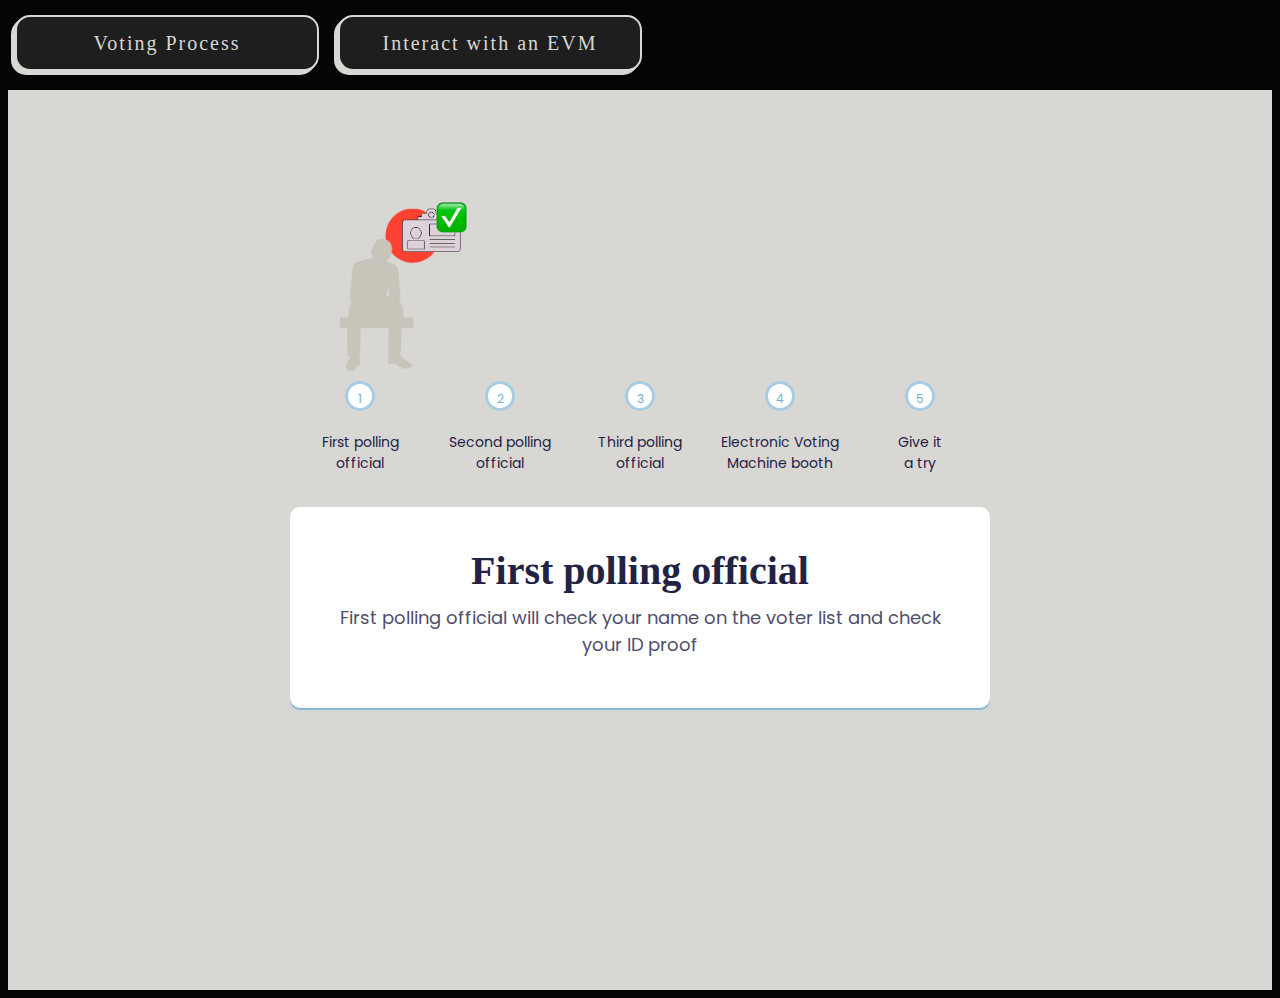
<file: Dayofpoll/index.html>
<!DOCTYPE html>
<html lang="en" >
<head>
  <meta charset="UTF-8">
  <meta name="viewport" content="width=device-width, initial-scale=1">
  <title>Electronic machine</title>
<link href="https://fonts.googleapis.com/css2?family=Poppins:ital,wght@0,100;0,200;0,300;0,400;0,500;0,600;0,700;0,800;0,900;1,100;1,200;1,300;1,400;1,500;1,600;1,700;1,800;1,900&display=swap" rel="stylesheet"><link rel="stylesheet" href="./style.css">
<link href="https://api.fontshare.com/v2/css?f[]=literata@301,400,500,501,401,300&display=swap" rel="stylesheet">

</head>

<body>

<div class="w3-bar w3-black">
  <button class="w3-bar-item w3-button" onclick="openCity('London')">Voting Process</button>
  <!-- <button class="w3-bar-item w3-button" onclick="openCity('Paris')">Step 2</button> -->
  <button class="w3-bar-item w3-button" onclick="openCity('Tokyo')">Interact with an EVM</button>
</div>

<div id="London" class="w3-container city">
    <div class='progress'>
      <div class='progress_inner'>
        <div class='progress_inner__step'>
          <label for='step-1'><span class="blue">First polling official</span></label>
        </div>
        <div class='progress_inner__step'>
          <label for='step-2'><span class="blue">Second polling official</span></label>
        </div>
        <div class='progress_inner__step'>
          <label for='step-3'><span class="blue">Third polling official</span></label>
        </div>
        <div class='progress_inner__step'>
          <label for='step-4'><span class="blue">Electronic Voting Machine booth</span></label>
        </div>
        <div class='progress_inner__step'>
          <label for='step-5'><span class="blue">Give it <br> a try</span></label>
        </div> 
        
       <input checked='checked' id='step-1' name='step' type='radio'>
        <input id='step-2' name='step' type='radio'>
        <input id='step-3' name='step' type='radio'>
        <input id='step-4' name='step' type='radio'>
        <input id='step-5' name='step' type='radio'>
        <div class='progress_inner__bar'></div>
        <div class='progress_inner__bar--set'></div>
        <div class='progress_inner__tabs'>
          <div class='tab tab-0'>
            <h1>First polling official</h1>
            <p>First polling official will check your name on the voter list and check your ID proof</p>
          </div>
          <div class='tab tab-1'>
            <h1>Second polling official</h1>
            <p>Second polling official will ink your finger, give you a slip and take your signature on a register (Form 17A)</p>
          </div>
          <div class='tab tab-2'>
            <h1>Third polling official</h1>
            <p>You will have to deposit the slip at the third polling official and show your inked finger and then proceed to the polling booth</p>
          </div>
          <div class='tab tab-3'>
            <h1>Electronic Voting Machine booth</h1>
            <p>You can now record your vote on the Electronic Voting Machine by pressing the ballot button opposite the symbol of the candidate of your choice on the Electronic Voting Machine (EVM); You will hear a beep sound</p>
          </div>
          <div class='tab tab-4'>
            <h1>Try it!</h1>
            <p>Click on the interact with an EVM button to see how the Electronic Voting Machine operates</p>
          </div>
        </div>
        <div class='progress_inner__status'>
          <div class='box_base'></div>
          <div class='box_string'></div>
          <div class='box_lid'></div>
          <div class='box_ribbon'></div>
          <div class='box_bow'>
            <div class='box_bow__left'></div>
            <div class='box_bow__right'></div>
          </div>
          <div class='box_item'></div>
          <div class='box_tag'></div>
        </div>
      </div>
    </div>    
</div>

<!-- <div id="Paris" class="w3-container city" style="display:none">
  <div class="card">
    <p> Electronic voting is the standard means of conducting elections using Electronic Voting Machines (EVMs) in India.</p>
    <p class="card-footer">Electronic Voting Machine</p>
  </div>
  <img src="table.png" class="table"> 
</div> -->

<div id="Tokyo" class="w3-container city" style="display:none">
  <div class="card">
    <p>Tap any of the blue buttons to cast a vote for the candidate of your choice. Or you can select None of the above option (NOTA) >></p>
    <p class="card-footer">Casting your Vote</p>
  </div>
<div class="machine">
      <img src="machine.svg" class="machine"> 
      <section id="radioContainer">
        <figure id="radioContainer_1" class="RadioSwatch">
          <figcaption>
            <i></i>
          </figcaption>
        </figure>
        <figure id="radioContainer_2" class="RadioSwatch">
          <figcaption>
            <i></i>
          </figcaption>
        </figure>
        <figure id="radioContainer_3" class="RadioSwatch">
          <figcaption>
            <i></i>
          </figcaption>
        </figure>
        <figure id="radioContainer_4" class="RadioSwatch">
          <figcaption>
            <i></i>
          </figcaption>
        </figure>
        <figure id="radioContainer_5" class="RadioSwatch">
          <figcaption>
            <i></i>
          </figcaption>
        </figure>
        <figure id="radioContainer_6" class="RadioSwatch">
          <figcaption>
            <i></i>
          </figcaption>
        </figure>
        <figure id="radioContainer_7" class="RadioSwatch">
          <figcaption>
            <i></i>
          </figcaption>
        </figure>
        <figure id="radioContainer_8" class="RadioSwatch">
          <figcaption>
            <i></i>
          </figcaption>
        </figure>
        <figure id="radioContainer_9" class="RadioSwatch">
          <figcaption>
            <i></i>
          </figcaption>
        </figure>
        <figure id="radioContainer_10" class="RadioSwatch">
          <figcaption>
            <i></i>
          </figcaption>
        </figure>
      </section>
      
    
    <section id="swatchContainer">
    
      <figure class="resizeSwatch1" >
        <button onclick="text1()" id="myButton" type="button"></button>
      </figure>
      <figure id="resizeSwatch2" class="resizeSwatch">
        <button onclick="text2()" id="myButton2" type="button"></button>
      </figure>
      <figure id="resizeSwatch3" class="resizeSwatch">
        <button onclick="text3()" id="myButton3" type="button"></button>
      </figure>
      <figure id="resizeSwatch4" class="resizeSwatch">
        <button onclick="text4()" id="myButton4" type="button"></button>
      </figure>
      <figure id="resizeSwatch5" class="resizeSwatch">
        <button onclick="text5()" id="myButton5" type="button"></button>
      </figure>
      <figure id="resizeSwatch6" class="resizeSwatch">
        <button onclick="text6()" id="myButton6" type="button"></button>
      </figure>
      <figure id="resizeSwatch7" class="resizeSwatch">
        <button onclick="text7()" id="myButton7" type="button"></button>
      </figure>
      <figure id="resizeSwatch8" class="resizeSwatch">
        <button onclick="text8()" id="myButton8" type="button"></button>
      </figure>
      <figure id="resizeSwatch9" class="resizeSwatch">
        <button onclick="text9()" id="myButton9" type="button"></button>
      </figure>
      <figure id="resizeSwatch10" class="resizeSwatch">
        <button onclick="text10()" id="myButton10" type="button"></button>
      </figure>
       </section> 
      </div>
<div>
  <div id="square1" class="square2"></div> 
  <img src="box.svg" class="box">
</div>





</div>


</body>
</html>


<script src='https://cdnjs.cloudflare.com/ajax/libs/jquery/3.2.1/jquery.min.js'></script>

<script> 

const resizeSwatch1 = document.querySelector('.resizeSwatch1')
const radioContainer1 = document.querySelector('#radioContainer_1')
const square1 = document.querySelector('#square')

resizeSwatch1.onclick = () =>{
  // radioContainer1.style.backgroundColor = 'red'
  radioContainer1.classList.add('red'),
  //square1.classList.add('green')
  //square1.innerHTML = "hello";
  radioContainer_2.classList.remove('red')
  radioContainer_3.classList.remove('red')
  radioContainer_4.classList.remove('red')
  radioContainer_5.classList.remove('red')
  radioContainer_6.classList.remove('red')
  radioContainer_7.classList.remove('red')
  radioContainer_8.classList.remove('red')
  radioContainer_9.classList.remove('red')
  radioContainer_10.classList.remove('red')
  
}

//repetition

resizeSwatch2.onclick = () =>{
  radioContainer_2.classList.add('red')
  radioContainer_1.classList.remove('red')
  radioContainer_3.classList.remove('red')
  radioContainer_4.classList.remove('red')
  radioContainer_5.classList.remove('red')
  radioContainer_6.classList.remove('red')
  radioContainer_7.classList.remove('red')
  radioContainer_8.classList.remove('red')
  radioContainer_9.classList.remove('red')
  radioContainer_10.classList.remove('red')
}

resizeSwatch3.onclick = () =>{
  radioContainer_3.classList.add('red')
  radioContainer_1.classList.remove('red')
  radioContainer_2.classList.remove('red')
  radioContainer_4.classList.remove('red')
  radioContainer_5.classList.remove('red')
  radioContainer_6.classList.remove('red')
  radioContainer_7.classList.remove('red')
  radioContainer_8.classList.remove('red')
  radioContainer_9.classList.remove('red')
  radioContainer_10.classList.remove('red')
}

resizeSwatch4.onclick = () =>{
  radioContainer_4.classList.add('red')
  radioContainer_1.classList.remove('red')
  radioContainer_2.classList.remove('red')
  radioContainer_3.classList.remove('red')
  radioContainer_5.classList.remove('red')
  radioContainer_6.classList.remove('red')
  radioContainer_7.classList.remove('red')
  radioContainer_8.classList.remove('red')
  radioContainer_9.classList.remove('red')
  radioContainer_10.classList.remove('red')
}

resizeSwatch5.onclick = () =>{
  radioContainer_5.classList.add('red')
  radioContainer_1.classList.remove('red')
  radioContainer_2.classList.remove('red')
  radioContainer_3.classList.remove('red')
  radioContainer_4.classList.remove('red')
  radioContainer_6.classList.remove('red')
  radioContainer_7.classList.remove('red')
  radioContainer_8.classList.remove('red')
  radioContainer_9.classList.remove('red')
  radioContainer_10.classList.remove('red')
}

resizeSwatch6.onclick = () =>{
  radioContainer_6.classList.add('red')
  radioContainer_1.classList.remove('red')
  radioContainer_2.classList.remove('red')
  radioContainer_3.classList.remove('red')
  radioContainer_4.classList.remove('red')
  radioContainer_5.classList.remove('red')
  radioContainer_7.classList.remove('red')
  radioContainer_8.classList.remove('red')
  radioContainer_9.classList.remove('red')
  radioContainer_10.classList.remove('red')
}

resizeSwatch7.onclick = () =>{
  radioContainer_7.classList.add('red')
  radioContainer_1.classList.remove('red')
  radioContainer_2.classList.remove('red')
  radioContainer_3.classList.remove('red')
  radioContainer_4.classList.remove('red')
  radioContainer_5.classList.remove('red')
  radioContainer_6.classList.remove('red')
  radioContainer_8.classList.remove('red')
  radioContainer_9.classList.remove('red')
  radioContainer_10.classList.remove('red')
}

resizeSwatch8.onclick = () =>{
  radioContainer_8.classList.add('red')
  radioContainer_1.classList.remove('red')
  radioContainer_2.classList.remove('red')
  radioContainer_3.classList.remove('red')
  radioContainer_4.classList.remove('red')
  radioContainer_5.classList.remove('red')
  radioContainer_6.classList.remove('red')
  radioContainer_7.classList.remove('red')
  radioContainer_9.classList.remove('red')
  radioContainer_10.classList.remove('red')
}

resizeSwatch9.onclick = () =>{
  radioContainer_9.classList.add('red')
  radioContainer_1.classList.remove('red')
  radioContainer_2.classList.remove('red')
  radioContainer_3.classList.remove('red')
  radioContainer_4.classList.remove('red')
  radioContainer_5.classList.remove('red')
  radioContainer_6.classList.remove('red')
  radioContainer_7.classList.remove('red')
  radioContainer_8.classList.remove('red')
  radioContainer_10.classList.remove('red')
}

resizeSwatch10.onclick = () =>{
  radioContainer_10.classList.add('red')
  radioContainer_1.classList.remove('red')
  radioContainer_2.classList.remove('red')
  radioContainer_3.classList.remove('red')
  radioContainer_4.classList.remove('red')
  radioContainer_5.classList.remove('red')
  radioContainer_6.classList.remove('red')
  radioContainer_7.classList.remove('red')
  radioContainer_8.classList.remove('red')
  radioContainer_9.classList.remove('red')
}


function text1() {
        document.getElementById("square1").innerHTML =
       // "<span style='font-size:40px'>AA ∑</span>";
       '<span class="inside">TOPNA ∑</span>';
    }

function text2() {
        document.getElementById("square1").innerHTML =
       // "<span style='font-size:40px'>AA ∑</span>";
       '<span class="inside">FARHEEN ∆</span>';
    }

function text3() {
        document.getElementById("square1").innerHTML =
       // "<span style='font-size:40px'>AA ∑</span>";
       '<span class="inside">JOSH Ω</span>';
    }

function text4() {
        document.getElementById("square1").innerHTML =
       // "<span style='font-size:40px'>AA ∑</span>";
       '<span class="inside">BHARATI ≈</span>';
    }

function text5() {
        document.getElementById("square1").innerHTML =
       // "<span style='font-size:40px'>AA ∑</span>";
       '<span class="inside">SURAJMAL ∫</span>';
    }

function text6() {
        document.getElementById("square1").innerHTML =
       // "<span style='font-size:40px'>AA ∑</span>";
       '<span class="inside">KOMA #</span>';
    }

function text7() {
        document.getElementById("square1").innerHTML =
       // "<span style='font-size:40px'>AA ∑</span>";
       '<span class="inside">AJAL ¢</span>';
    }

function text8() {
        document.getElementById("square1").innerHTML =
       // "<span style='font-size:40px'>AA ∑</span>";
       '<span class="inside">BREJA §</span>';
    }

function text9() {
        document.getElementById("square1").innerHTML =
       // "<span style='font-size:40px'>AA ∑</span>";
       '<span class="inside">KHIMJI ∞</span>';
    }

function text10() {
        document.getElementById("square1").innerHTML =
       // "<span style='font-size:40px'>AA ∑</span>";
       '<span class="inside">NOTA NOTA</span>';
    }


//document.getElementById('text').onclick = function text(){
//ctx.strokeStyle = "#589";
//ctx.font = "35px Arial";
// ctx.fillText("Hellow World !!!", 100, 100);}


//Tabs

function openCity(cityName) {
  var i;
  var x = document.getElementsByClassName("city");
  for (i = 0; i < x.length; i++) {
    x[i].style.display = "none";  
  }
  document.getElementById(cityName).style.display = "block";  
}

//beep sound audio 
var beep = new Audio(); // Create an audio object
    beep.src = 'beep.mp3'; // Set the source of the audio file

    document.getElementById('myButton').addEventListener('click', function() {
      beep.play(); // Play the audio file
    });

var beep = new Audio(); // Create an audio object
    beep.src = 'beep.mp3'; // Set the source of the audio file

    document.getElementById('myButton2').addEventListener('click', function() {
      beep.play(); // Play the audio file
    });

var beep = new Audio(); // Create an audio object
    beep.src = 'beep.mp3'; // Set the source of the audio file

    document.getElementById('myButton3').addEventListener('click', function() {
      beep.play(); // Play the audio file
    });

var beep = new Audio(); // Create an audio object
    beep.src = 'beep.mp3'; // Set the source of the audio file

    document.getElementById('myButton4').addEventListener('click', function() {
      beep.play(); // Play the audio file
    });

var beep = new Audio(); // Create an audio object
    beep.src = 'beep.mp3'; // Set the source of the audio file

    document.getElementById('myButton5').addEventListener('click', function() {
      beep.play(); // Play the audio file
    });

var beep = new Audio(); // Create an audio object
    beep.src = 'beep.mp3'; // Set the source of the audio file

    document.getElementById('myButton6').addEventListener('click', function() {
      beep.play(); // Play the audio file
    });

var beep = new Audio(); // Create an audio object
    beep.src = 'beep.mp3'; // Set the source of the audio file

    document.getElementById('myButton7').addEventListener('click', function() {
      beep.play(); // Play the audio file
    });
    
var beep = new Audio(); // Create an audio object
    beep.src = 'beep.mp3'; // Set the source of the audio file

    document.getElementById('myButton8').addEventListener('click', function() {
      beep.play(); // Play the audio file
    });

var beep = new Audio(); // Create an audio object
    beep.src = 'beep.mp3'; // Set the source of the audio file

    document.getElementById('myButton9').addEventListener('click', function() {
      beep.play(); // Play the audio file
    });

var beep = new Audio(); // Create an audio object
    beep.src = 'beep.mp3'; // Set the source of the audio file

    document.getElementById('myButton10').addEventListener('click', function() {
      beep.play(); // Play the audio file
    });

</script>
</html>
</file>
<file: Dayofpoll/style.css>
* {
    box-sizing: border-box;
  }
  
  *,
  *::before,
  *::after {
    font-family: "Poppins", sans-serif;
  }
  
  h2 {
    font-size: 1.5rem;
    font-family: 'Inter', sans-serif;
    font-weight: 400;
    margin-top: 3%;
    color: #ffffff; 
  }


html, body{
  background-color:#050505;
}

  /* body {
    display: flex;
    flex-direction: row;
    align-items: center;
    justify-content: center;
    width: 100%;
    height: 100vh;
    overflow: hidden;
    margin: 0;
    color: #224;
    background:
      url(bg.jpg)
      center / cover no-repeat fixed;
  } */
  
  #swatchContainer {
    position: relative;
    /*overflow: visible;*/
    display: flex;
    flex-direction: column;
    align-items: center;
    justify-content: center;
    /*background-color: #0C4093;
    background-image: radial-gradient(#000000 0.1px, #D7CCCA 0px);
    background-size: 15px 15px;
    background-attachment: fixed;
    background-position: center;*/
    height:361px;
    /* width: 60px; */
    margin-left: 591px;
    margin-top: -180px;
    /*max-width: calc(100% - 10px);
    max-height: calc(100% - 10px);*/
  }
  
  #swatchContainer::after {
    position: absolute;
    width: 99%;
    height: 40px;
    top: 0;
    background: #D7CCCA;
    z-index: -1;
    /*box-shadow: rgba(0, 0, 0, 0.35) 0px 5px 15px;*/
  }
  
  #swatchContainer,
  #swatchContainer::after,
  #swatchContainer * {
    border-radius: 35px;
  }
  
  .resizeSwatch, .resizeSwatch1 {
    display: flex;
    flex-direction: column;
    align-items: center;
    justify-content: center;
    resize: both;
   /* overflow: auto;*/
    width: 120px;
    height: 27px;
    min-width: 20px;
    min-height: 10px;
    max-height: 99%;
    /*background: #0C4093;*/
    background-size: 120%;
    background-position: center;
    margin: 4.5px;
    /*box-shadow: rgba(60, 64, 67, 0.3) 0px 1px 2px 0px,*/
    /*  rgba(60, 64, 67, 0.15) 0px 2px 6px 2px;*/
   /* border-top: 1px solid black;*/
   /* border-bottom: 1px solid black;*/
    transition: all 0.15s ease;
    background-color: #0C4093;
    width: 60px;
    height: 400px;
  }

  /*
  .resizeSwatch, .resizeSwatch1:hover {
    cursor: pointer;
    transform: translateY(-5px);
    transition: all 0.15s ease;
  }*/

  .resizeSwatch:active {
    transform: scale(0.97) translateY(0px);
  }
  
  .resizeSwatch figcaption:hover {
    background: rgba(0, 0, 0, 0.6);
    transition: all 0.15s ease;
  }
  
  .resizeSwatch figcaption i {
    font-size: 16pt;
    position: relative;
    font-style: normal;
    user-select: none;
    z-index: 1;
  }
  
  /*text-shadow: 0px 0px 8px #e40081;*/
  
  #radioContainer {
    position: relative;
    width: auto;
    height: auto;
    overflow: visible;
    display: flex;
    flex-direction: column;
    align-items: center;
    justify-content: center;
    background-color: #0C4093;
    background-image: radial-gradient(#000000 0.1px, #D7CCCA 0px);
    background-size: 15px 15px;
    background-attachment: fixed;
    background-position: center;
    /*max-width: calc(100% - 10px);
    max-height: calc(100% - 10px);*/
    margin-left: 465px;
    margin-top: -475px;
    height: 0px;
  }
  
  .RadioSwatch {
    display: flex;
    flex-direction: column;
    align-items: right;
    justify-content: center;
    resize: both;
    width: 3px;
    border-radius: 35px;
    height: -30px;
    min-width: 14px;
    min-height: 14px;
    max-height: 99%;
    background: #6D1B33;
    background-size: 120%;
    background-position: center;
    margin: 11px;
    box-shadow: rgba(60, 64, 67, 0.3) 0px 1px 2px 0px,
      rgba(60, 64, 67, 0.15) 0px 2px 6px 2px;
    border-top: 1px solid black;
    border-bottom: 1px solid black;
    transition: all 0.15s ease;
  }
  
  button {
    background-color: #0C4093;
    width: 75px;
    height: 400px;
  }

  .w3-bar-item {
    background-color: rgb(30, 30, 30);
    font-family: 'Literata', serif;
    font-size: 1rem;
    color: #D8D7D4;
    margin: 7px;
    letter-spacing: 0.1em;
    text-decoration: none;
    transition: color 200ms ease-out, box-shadow 150ms ease-out, transform 200ms ease-out;
    box-shadow: -1px 1px currentcolor, -2px 2px currentcolor, -3px 3px currentcolor, -4px 4px currentcolor;
    display: inline-block;
    padding: 0.5em 1em;
    border: 2px solid currentcolor;
    width: 304px;
    height: 56px;
    margin-top: 7px;
    margin-bottom: 19px;
    border-radius: 15px;
    align-items: center;
  
  }

  .w3-bar-item:hover, .cta-btn:focus {
    color: #FCF2F0;
    box-shadow: -1px 1px currentcolor, -2px 2px currentcolor, -3px 3px currentcolor, -4px 4px currentcolor, -5px 5px currentcolor, -6px 6px currentcolor;
    transform: translatey(-2px);
  }
  .w3-bar-item:active {
    box-shadow: -1px 1px 0 0 currentcolor;
    transform: translatey(0px);
  }

  /* Responsive layout - machine*/
  @media (max-width: 800px) {
  .w3-bar-item { 
  position: sticky;
  margin: 30px;
  margin-top: -2px;
  margin-bottom: 19px;
    }
  }
  

  .red{
    /* background-color: red; */
    background-color: var(--glow-color);
  box-shadow: 0 0 0.2em 0.05em var(--glow-color);
  transition: opacity 100ms linear;
  }

  :root {
    --glow-color: rgb(249, 22, 22);
  }

.machine{ 
    height: 770px;
    width: 650px;
    margin-left: 148px;
    margin-top: -145px;
  }

/* Responsive layout - machine*/
@media (max-width: 800px) {
  .machine { 
  margin-left: 149px;
  margin-top: -144px;
    }
  }

/* Responsive layout - machine*/
  @media (max-width: 800px) {
      .radioContainer { 
      margin-left: 65px;
      margin-top: -475px;
        }
      }

.box{
    margin-left:827px;
    margin-top:-194px;
  }

 /* Responsive layout - machine*/
@media (max-width: 800px) {
  .box { 
  margin-left: 830px;
  margin-top: -195px;
    }
  }

.inside { 
    position: relative;
  font-size:-21px;
  margin-left: 5px;
  max-width: 5px; }

.square2 {
    position: relative;
    height: 110px;
    width: 90px;
    margin-top: -693px;
    margin-left: 1064px;
    background-color: #DED2DA;
    border-radius: 3px;
  }

/* Responsive layout - machine*/
@media (max-width: 800px) {
  .square2 { 
  position: relative;
  margin-left: 1066px;
  margin-top: -654px;
    }
  }


  /*cards*/

  :root {
    font-size: 20px;
    box-sizing: inherit;
  }
  
  *,
  *:before,
  *:after {
    box-sizing: inherit;
  }
  
  p {
    margin: 0;
  }
  
  p:not(:last-child) {
    margin-bottom: 1.5em;
  }

  .card {
    font: 14px Inter, sans-serif;
    max-width: 300px;
    min-height: 200px;
    display: flex;
    flex-direction: column;
    justify-content: space-between;
    max-width: 500px;
    /*height: 300px;*/
    width: 252px;
    margin-left: 80px;
    margin-top: 80px;
    padding: 35px;
    border: 1px solid rgba(255, 255, 255, .25);
    border-radius: 20px;
    background-color: rgba(255, 255, 255, 0.45);
    box-shadow: 0 0 10px 1px rgba(0, 0, 0, 0.25);
  
    backdrop-filter: blur(15px);
  }
  
  .card-footer {
    font-size: 0.65em;
    color: #446;
  }
  


  /* process */

  .progress_inner #step-1:checked + input + input + input + input + div + div + div + div > .box_string {
    top: -43px;
    left: 62px;
    opacity: 1;
  }

  .progress_inner #step-1:checked + input + input + input + input + div + div + div + div > .box_base, body .progress_inner #step-3:checked + input + input + div + div + div + div > .box_base, body .progress_inner #step-2:checked + input + input + input + div + div + div + div > .box_base {
    top: 50%;
    left: 0px;
    opacity: 1;
  }


  .progress_inner #step-1:checked + input + input + input + input + div + div + div + div > .box_item, body .progress_inner #step-5:checked + div + div + div + div > .box_item, body .progress_inner #step-4:checked + input + div + div + div + div > .box_item, body .progress_inner #step-3:checked + input + input + div + div + div + div > .box_item, body .progress_inner #step-2:checked + input + input + input + div + div + div + div > .box_item {
    top: -30px;
    left: 0px;
    opacity: 0;
  }

  .progress_inner #step-2:checked + input + input + input + div + div + div + div > .box_lid, body .progress_inner #step-5:checked + div + div + div + div > .box_lid, body .progress_inner #step-4:checked + input + div + div + div + div > .box_lid {
    top: -20px;
    left: 0px;
    opacity: 0;
  }
  
  .progress_inner #step-3:checked + input + input + div + div + div + div > .box_lid {
    top: -62px;
    left: 63px;
    opacity: 1;
  }

  /* .progress_inner #step-2:checked + input + input + input + div + div + div + div > .box_item, body .progress_inner #step-5:checked + div + div + div + div > .box_item, body .progress_inner #step-4:checked + input + div + div + div + div > .box_item {
    top: -10px;
    left: 0px;
    opacity: 1;
  }
  
  .progress_inner #step-3:checked + input + input + div + div + div + div > .box_item, body .progress_inner #step-5:checked + div + div + div + div > .box_item, body .progress_inner #step-4:checked + input + div + div + div + div > .box_item {
    top: -40px;
    left: -40px;
    opacity: 1;
  } */
  body .progress_inner #step-2:checked + input + input + input + div + div + div + div > .box_item {
    top: -38px;
    left: 56px;
    opacity: 1;
}


  .progress_inner #step-3:checked + input + input + div + div + div + div > .box_bow, body .progress_inner #step-5:checked + div + div + div + div > .box_bow, body .progress_inner #step-4:checked + input + div + div + div + div > .box_bow {
    top: 0px;
    left: 0px;
    opacity: 0;
  }
  
  .progress_inner #step-4:checked + input + div + div + div + div > .box_ribbon {
    top: 50%;
    left: 0px;
    opacity: 1;
  }

  .progress_inner #step-2:checked + input + input + div + div + div + div > .box_ribbon {
    top: 70%;
    left: 0px;
    opacity: 0;
  }

  .progress_inner #step-1:checked + input + div + div + div + div > .box_bow {
    top: -10px;
    left: 0px;
    opacity: 1;
  }
  
  .progress_inner #step-5:checked + div + div + div + div > .box_tag {
    top: 10px;
    left: -39px;
    opacity: 1;
  }
  
  * {
    box-sizing: border-box;
  }
  
  .progress_inner__status .box_string, body .progress_inner__status .box_tag, body .progress_inner__status .box_bow__right, body .progress_inner__status .box_bow__left, body .progress_inner__status .box_bow, body .progress_inner__status .box_ribbon, body .progress_inner__status .box_item, body .progress_inner__status .box_base, body .progress_inner, body .progress_inner__step:before {
    position: absolute;
    left: 0;
    right: 0;
    top: 50%;
    transform: translateY(-50%);
    margin: auto;
  }
  
  .progress_inner__bar--set, body .progress_inner__bar {
    height: 6px;
    left: 10%;
    background: repeating-linear-gradient(45deg, #e4ecf0, #ebc5a2 4px, #ebc94c 4px, #d2a512 10px);
    transition: width 800ms cubic-bezier(0.915, 0.015, 0.3, 1.005);
    border-radius: 6px;
    width: 0;
    position: relative;
    z-index: -1;
  }
  
  .progress_inner__step:before {
    width: 30px;
    height: 30px;
    color: #70afd0;
    background: white;
    line-height: 30px;
    border: 3px solid #a6cde2;
    font-size: 12px;
    top: 3px;
    border-radius: 100%;
    transition: all 0.4s;
    cursor: pointer;
    pointer-events: none;
  }

  @media (max-width: 800px) {
    .progress_inner__step:before
    { 
      width: 40px;
    height: 40px;
    font-size: 35px;
    text-align: center;
      }
    }
  
  .progress_inner__step {
    width: 20%;
    font-size: 14px;
    padding: 0 10px;
    transition: all 0.4s;
    float: left;
    text-align: center;
    position: relative;
  }
  @media (max-width: 800px) {
    .progress_inner__step  { 
      top: 271px;
      left:2px;
      }
    }

  .progress_inner__step label {
    padding-top: 50px;
    top: 32px;
    display: block;
    position: relative;
    cursor: pointer;
  }
  
  .progress_inner__step:hover {
    color: white;
  }

  .progress_inner__step:hover:before {
    color: white;
    background: #FC4131;
  }
  
  body {
    color: #FC4131;
  }
  .progress_inner {
    height: 200px;
    width: 700px;
  }
  .progress_inner #step-5:checked + div {
    width: 80%;
  }
  .progress_inner #step-5:checked + div + div + div > .tab:nth-of-type(5) {
    opacity: 1;
    top: 0;
  }
  .progress_inner #step-5:checked + div + div + div + div {
    right: 10%;
  }
  .progress_inner #step-4:checked + input + div {
    width: 60%;
  }
  .progress_inner #step-4:checked + input + div + div + div > .tab:nth-of-type(4) {
    opacity: 1;
    top: 0;
  }
  .progress_inner #step-4:checked + input + div + div + div + div {
    right: 30%;
  }
  .progress_inner #step-3:checked + input + input + div {
    width: 40%;
  }
  .progress_inner #step-3:checked + input + input + div + div + div > .tab:nth-of-type(3) {
    opacity: 1;
    top: 0;
  }
  .progress_inner #step-3:checked + input + input + div + div + div + div {
    right: 50%;
  }
  .progress_inner #step-2:checked + input + input + input + div {
    width: 20%;
  }
  .progress_inner #step-2:checked + input + input + input + div + div + div > .tab:nth-of-type(2) {
    opacity: 1;
    top: 0;
  }
  .progress_inner #step-2:checked + input + input + input + div + div + div + div {
    right: 70%;
  }
  .progress_inner #step-1:checked + input + input + input + input + div {
    width: 0%;
  }
  .progress_inner #step-1:checked + input + input + input + input + div + div + div > .tab:nth-of-type(1) {
    opacity: 1;
    top: 0;
  }
  .progress_inner #step-1:checked + input + input + input + input + div + div + div + div {
    right: 90%;
  }
  .progress_inner__step:nth-of-type(1):before {
    content: "1";
  }
  .progress_inner__step:nth-of-type(2):before {
    content: "2";
  }
  .progress_inner__step:nth-of-type(3):before {
    content: "3";
  }
  .progress_inner__step:nth-of-type(4):before {
    content: "4";
  }
  .progress_inner__step:nth-of-type(5):before {
    content: "5";
  }
  /* .progress_inner__bar--set {
    width: 80%;
    top: -6px;
    position: relative;
    z-index: -2;
  } */
  .progress_inner__tabs .tab {
    opacity: 0;
    position: absolute;
    top: 40px;
    text-align: center;
    margin-top: 157px;
    box-shadow: 0px 2px 1px #80b7d5;
    padding: 30px;
    padding-bottom: 50px;
    background: white;
    border-radius: 10px;
    transition: all 0.2s;
  }
  .progress_inner__tabs .tab h1 {
    margin: 10px;
    font-family: 'Literata', serif;
  }
  .progress_inner__tabs .tab p {
    font-weight: 400;
    opacity: 0.8;
    font-size: 18px;
  }
  .progress_inner__status {
    width: 40px;
    height: 40px;
    top: -80px;
    transition: right 800ms cubic-bezier(0.915, 0.015, 0.3, 1.005);
    transform: translateX(50%);
    position: absolute;
  }
  .progress_inner__status div {
    opacity: 0;
    transition: all 600ms cubic-bezier(0.915, 0.015, 0.3, 1.005);
    transition-delay: 300ms;
  }
  .progress_inner__status div {
    position: absolute;
  }
  .progress_inner__status .box_base {
    /* background: repeating-linear-gradient(45deg, #986c5d, #986c5d 2px, #775144 2px, #775144 4px); */
    background: url(people.png)
    center / cover no-repeat fixed; 
    width: 116px;
    height: 163px;
    z-index: 1;
    border-radius: 1px;
  }
  .progress_inner__status .box_lid {
    background: url(slip.png)
    center / cover no-repeat fixed; 
    width: 62px;
    height: 39.333333333300004px;
    /* background: #775144; */
    z-index: 2;
    border-radius: 1px;
    top: 0;
  }
  .progress_inner__status .box_item {
    width: 59px;
    height: 43px;
    background: url(ink.png)
    center / cover no-repeat fixed; 
    z-index: 2;
    border-radius: 4px;
    transform: rotate(45deg);
  }

  .progress_inner__status .box_ribbon {
    width: 179px;
    height:155.333333px;
    background: url(table.png)
    center / cover no-repeat fixed;
    z-index: 4;
    border-radius: 1px;
  }

  .progress_inner__status .box_bow {
    width: 6px;
    height: 10px;
    top: -6px;
    z-index: 1;
    transition-delay: 500ms;
    background: url(proof.png)
    center / cover no-repeat fixed;
  }

  .progress_inner__status .box_tag {
    width: 130px;
    height: 150px;
    background: url(evm.png)
    center / cover no-repeat fixed;
    z-index: 4;
    transform: rotate(-10deg) translateX(-40px) translateY(0px);
    border-radius: 2px;
    transition-delay: 500ms;
  }
  .progress_inner__status .box_string {
    width: 65px;
    height: 50px;
    background: url(proof.png)
    center / cover no-repeat fixed;
    z-index: 2;
    /* transform: rotate(-39deg) translateX(-22px) translateY(-12px); */
  }
  .progress_inner input[type=radio] {
    display: none;
  }

  /* Tokyo */
  #Tokyo{
    background:
      url(bg.jpg)
      center / cover no-repeat fixed; 
      width: 100%; 
      height: 100vh; 
      overflow: hidden;
      margin: 0; 
      color: #224;
      }

  @media (max-width: 800px) {
  #Tokyo { 
    width: 1425px; 
    height: 166vh;
    overflow: hidden;
    }
  }

  #London{
      background: #D8D7D4; 
      width: 100%;
      height: 100vh;
      overflow: hidden; 
      margin: 0;
      color: #224;
      }

  @media (max-width: 800px) {
  #London { 
    width: 400px; 
    height: 184vh;
    overflow: hidden;
    }
  }

  @media (max-width: 800px) {
    .progress_inner { 
      top: 70%;
      margin-left: 20px;
      width: 380px; 
      align-items: center;
      }
    }

  @media(max-width: 800px) {
    .progress_inner__tabs .tab { 
      margin-top: 328px;
      margin-left: 7px;
      }
    }

  @media (max-width: 800px) {
      .progress_inner__bar  { 
        margin-top: 186px;
        }
      }

  @media (max-width: 800px) {
    .progress_inner__status  { 
      top: 161px;
      }
    }

  @media (max-width: 800px) {
      .blue { 
        display: none;
        }
      }
</file>
